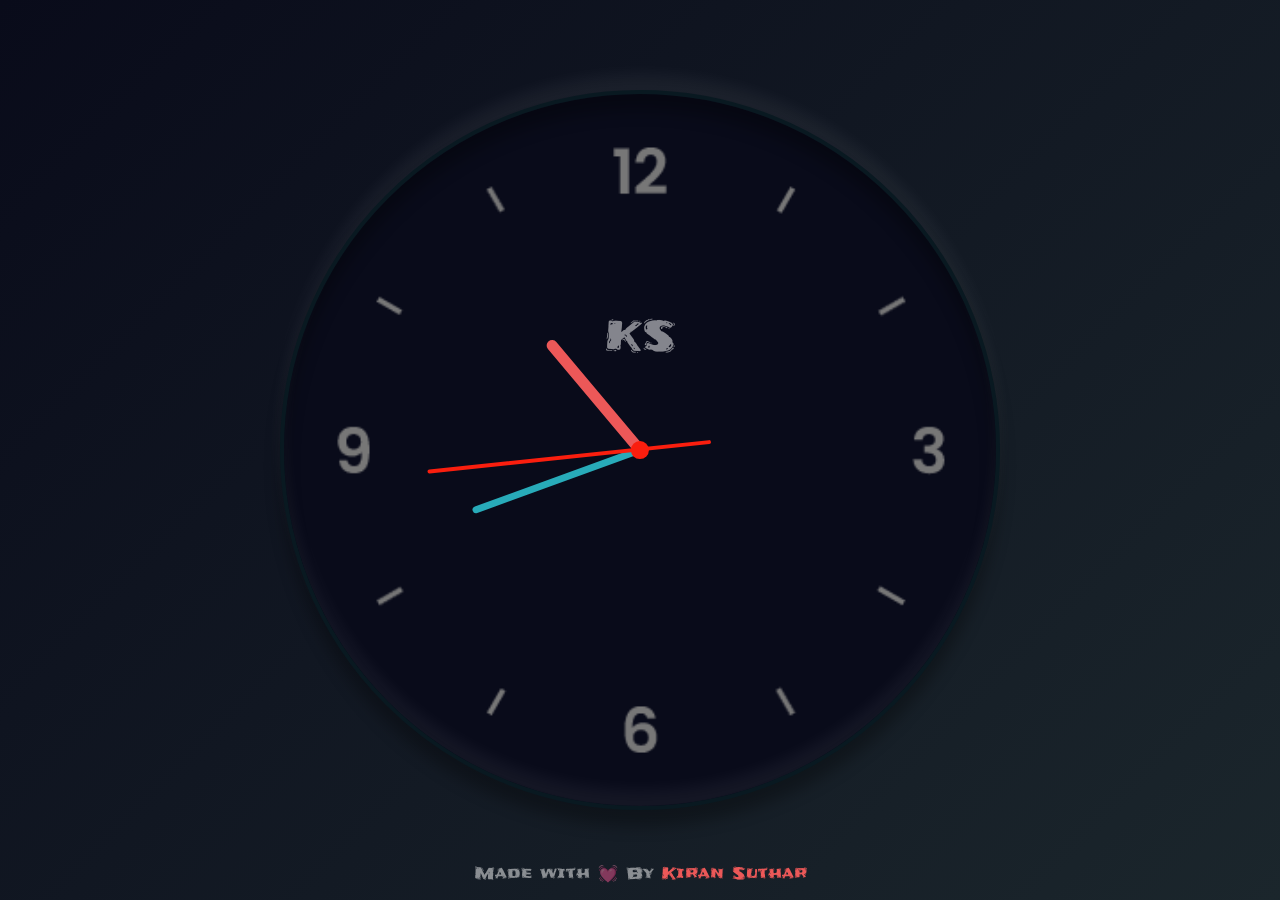
<file: clock.html>
<!DOCTYPE html>
<html lang="en">
<head>
    <meta charset="UTF-8">
    <meta http-equiv="X-UA-Compatible" content="IE=edge">
    <meta name="viewport" content="width=device-width, initial-scale=1.0">
    <link rel="stylesheet" href="style.css">
    <title>Clock</title>
</head>
<body>
    <div class="clock">
        <div class="brand">KS</div>
        <div class="hour-stick"></div>
        <div class="minute-stick"></div>
        <div class="second-stick"></div>
        <div class="center"></div>
    </div>
    <script src="clock.js"></script>
    <footer class="footer">
        Made with 💓 By <a href="http://github.com/ksp1998" target="_black">Kiran Suthar</a>
    </footer>
</body>
</html>
</file>
<file: style.css>
@import url('https://fonts.googleapis.com/css2?family=Frijole&family=Qahiri&display=swap');

:root {
    --theme: 'light';
    --main-bg-color: linear-gradient(135deg, #090B1A, #1B262C);
    --clock-bg-color: #090B1A;
    --clock-border-color: #091921;
    --brand-color: rgba(255, 255, 255, .5);
    --hour-stick-color: #EC5858;
    --minute-stick-color: #28ABB9;
    --second-stick-color: #FA1E0E;
    --footer-text-color: var(--brand-color);
    --footer-link-color: var(--hour-stick-color);
}

* {
    margin: 0;
    padding: 0;
    box-sizing: border-box;
}

body {
    background: var(--main-bg-color);
    background-size: cover;
    position: relative;
    min-height: 100vh;
    display: flex;
    justify-content: center;
    align-items: center;
    transition: 500ms;
}

.theme {
    visibility: hidden;
}

.toggle {
    position: absolute;
    top: 1rem;
    right: 1rem;
    width: 5.5rem;
    height: 3rem;
    display: flex;
    align-items: center;
    background: #ffffff;
    border-radius: 2rem;
    transition: all 500ms ease;
    cursor: pointer;
}

.handler {
    width: 2.5rem;
    height: 2.5rem;
    display: flex;
    margin-left: 0.25rem;
    justify-content: center;
    align-items: center;
    background: var(--clock-bg-color);
    border-radius: 50%;
    transition: all 500ms ease;
    box-shadow: 0 0 8px rgba(0,0,0,0.3);
}

.handler:before {
    content: '🌙';
    font-size: 1.25rem;
}

.theme:checked + .toggle {
    background: #090B1A;
}

.theme:checked + .toggle .handler {
    margin-left: 50%;
}

.theme:checked + .toggle .handler::before {
    content: '☀️';
}

.clock {
    background-image: url(images/clock.png);
    background-size: cover;
    position: relative;
    width: 80vh;
    height: 80vh;
    background-color: var(--clock-bg-color);
    border-radius: 50%;
    border: 4px solid var(--clock-border-color);
    box-shadow: 0 -1rem 1rem rgba(255, 255, 255, 0.05),
                inset 0 -1rem 1rem rgba(255, 255, 255, .05),
                0 1rem 1rem rgba(0, 0, 0, .3),
                inset 0 1rem 1rem rgba(0, 0, 0, .3);
    transition: 500ms;
}

.brand {
    position: absolute;
    top: 30%;
    left: 50%;
    font-size: 2.5rem;
    color:var(--brand-color);
    transform: translateX(-50%);
    font-family: 'Frijole', cursive;
    /* font-family: 'Qahiri', sans-serif; */
}

.hour-stick {
    position: absolute;
    width: 1.5%;
    height: 20%;
    top: 30%;
    left: 50%;
    transform-origin: 50% 100%;
    transform: translateX(-50%);
    background-color: var(--hour-stick-color);
    border-radius: 10px;
}

.minute-stick {
    position: absolute;
    width: 1%;
    height: 25%;
    top: 25%;
    left: 50%;
    transform-origin: 50% 100%;
    transform: translateX(-50%);
    background-color: var(--minute-stick-color);
    border-radius: 10px;
}

.second-stick {
    position: absolute;
    width: .5%;
    height: 40%;
    top: 20%;
    left: 50%;
    transform-origin: 50% 75%;
    transform: translate(-50%);
    background-color: var(--second-stick-color);
    border-radius: 10px;
    /* transition: 1s; */
}

.center {
    position: absolute;
    width: 2.5%;
    height: 2.5%;
    top: 50%;
    right: 50%;
    transform: translate(50%, -50%); 
    background-color: var(--second-stick-color);
    border-radius: 50%;
}

.footer {
    position: absolute;
    bottom: 1rem;
    color: var(--footer-text-color);
    font-family: 'Frijole', cursive;
}

.footer a {
    text-decoration: none;
    color: var(--footer-link-color);
}

@media (max-width: 768px) {

    html { font-size: 12px; }

    .clock {
        width: 75vw;
        height: 75vw;
    }
}

@media (max-width: 540px) {
    html { font-size: 10px; }
}

@media (max-width: 375px) {

    html { font-size: 8px; }

    .clock {
        min-width: 300px;
        min-height: 300px;
    }
}

@media (max-height: 768px) {
    html { font-size: 12px; }
}

@media (max-height: 540px) {
    html { font-size: 10px; }
}

@media (max-height: 375px) {

    html { font-size: 8px; }

    .clock { 
        min-width: 200px;
        min-height: 200px;
    }
}
</file>
